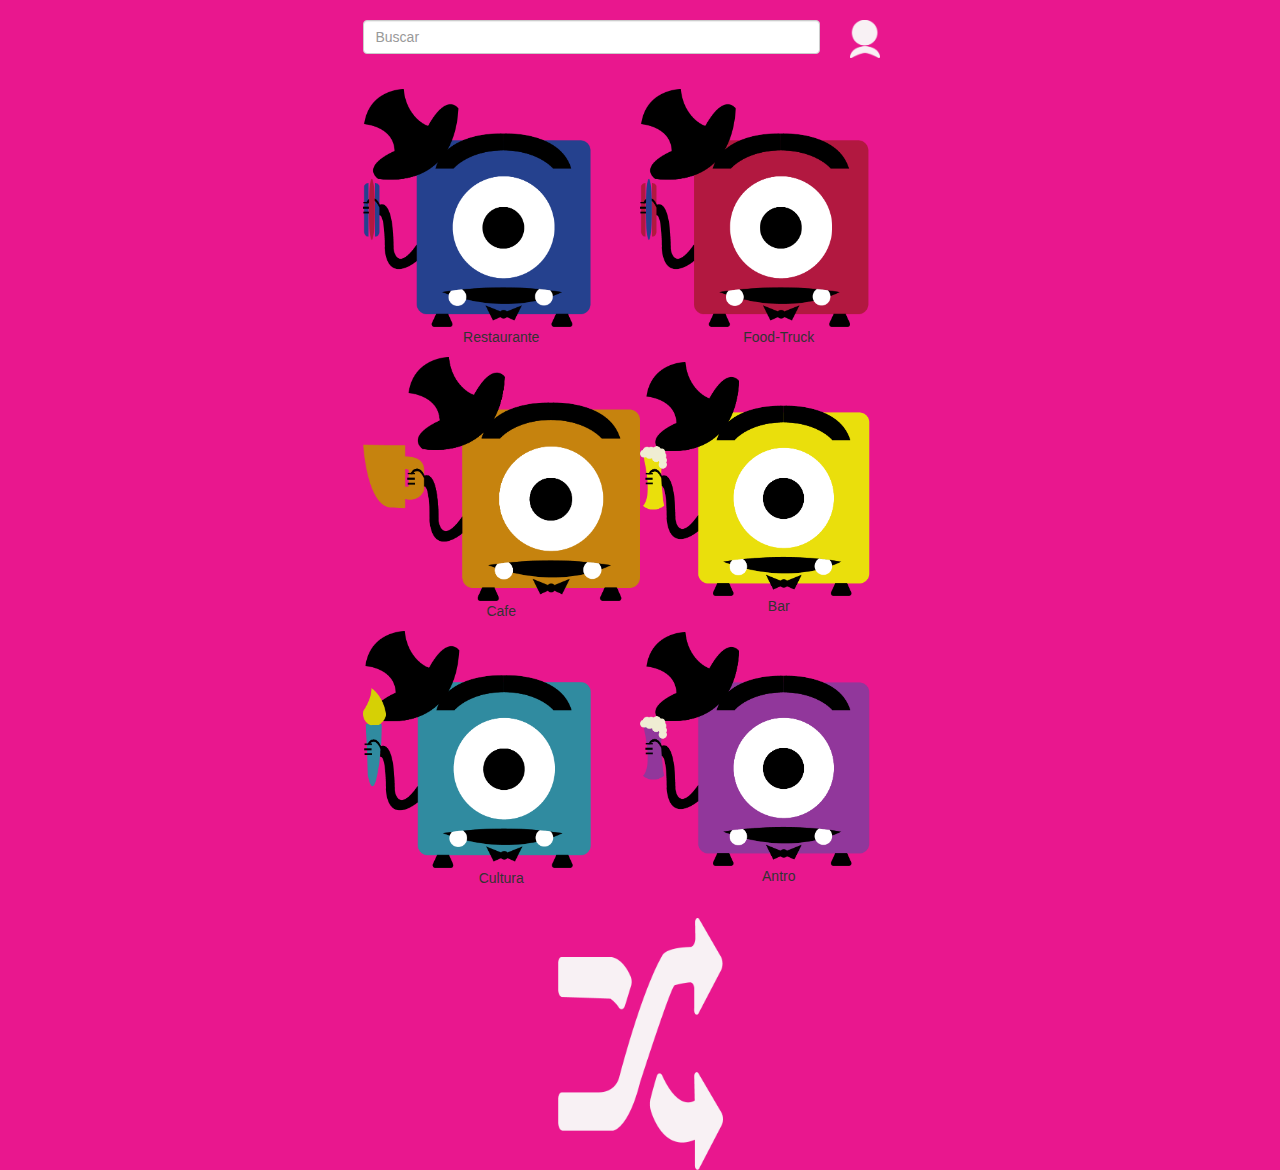
<file: index.html>
<!DOCTYPE html>
<html lang="en">
  <head>
    <meta charset="utf-8">
    <meta http-equiv="X-UA-Compatible" content="IE=edge">
    <meta name="viewport" content="width=device-width, initial-scale=1">
    <!-- FIREBASE -->
    <script src='https://cdn.firebase.com/js/client/2.2.1/firebase.js'></script>
    <!-- The above 3 meta tags *must* come first in the head; any other head content must come *after* these tags -->
    <title>QueSeArme</title>

    <!-- Bootstrap -->
    <link href="css/bootstrap.min.css" rel="stylesheet" type="text/css"/>
    <link href="css/micss.css" rel="stylesheet" type="text/css"/>
    <!-- HTML5 shim and Respond.js for IE8 support of HTML5 elements and media queries -->
    <!-- WARNING: Respond.js doesn't work if you view the page via file:// -->
    <!--[if lt IE 9]>
      <script src="https://oss.maxcdn.com/html5shiv/3.7.2/html5shiv.min.js"></script>
      <script src="https://oss.maxcdn.com/respond/1.4.2/respond.min.js"></script>
    <![endif]-->
  </head>
  <body>
    <div class="container">
        <div class="row firstRow">
          <div class="col-md-5 col-md-offset-3">
            <form>
              <div class="form-group">
                <input type="text" class="form-control" id="search" placeHolder="Buscar">
              </div>
            </form>
          </div>
          <div class="col-md-1">
            <a href="perfil.html"><img src="img/perfil.png" id="ProfileImg"/></a>
          </div>
        </div>
        <div class="row">
          <div class="col-md-6 col-md-offset-3">
            <table>
              <tr>
                <td class="indexTable"><a href="restaurantes.html"><img src="img/comida.png" class="tableImg"/></a><p class="tableImgDesc">Restaurante</p></td>
                <td class="indexTable"><a href="foodtrucks.html"><img src="img/food-truck.png" class="tableImg"/></a><p class="tableImgDesc">Food-Truck</p></td>
              </tr>

              <tr>
                <td class="indexTable"><a href="cafes.html"><img src="img/cafe.png" class="tableImg"/></a><p class="tableImgDesc">Cafe</p></td>
                <td class="indexTable"><a href="bares.html"><img src="img/bar.png" class="tableImg"/></a><p class="tableImgDesc">Bar</p></td>
              </tr>
              <tr>
                <td class="indexTable"><a href="cultura.html"><img src="img/arte.png" class="tableImg"/></a><p class="tableImgDesc">Cultura</p></td>
                <td class="indexTable"><a href="antros.html"><img src="img/antro.png" class="tableImg"/></a><p class="tableImgDesc">Antro</p></td>
              </tr>
            </table>
          </div>
        </div>
        <div class="row">
          <div class="col-md-2 col-md-offset-5">
            <img src="img/random.png" class="tableImg"/>
          </div>
        </div>
    </div>
    
    <!-- jQuery (necessary for Bootstrap's JavaScript plugins) -->
    <script src="https://ajax.googleapis.com/ajax/libs/jquery/1.11.3/jquery.min.js"></script>
    <!-- Include all compiled plugins (below), or include individual files as needed -->
    <script src="js/bootstrap.min.js"></script>
  </body>
</html>
</file>
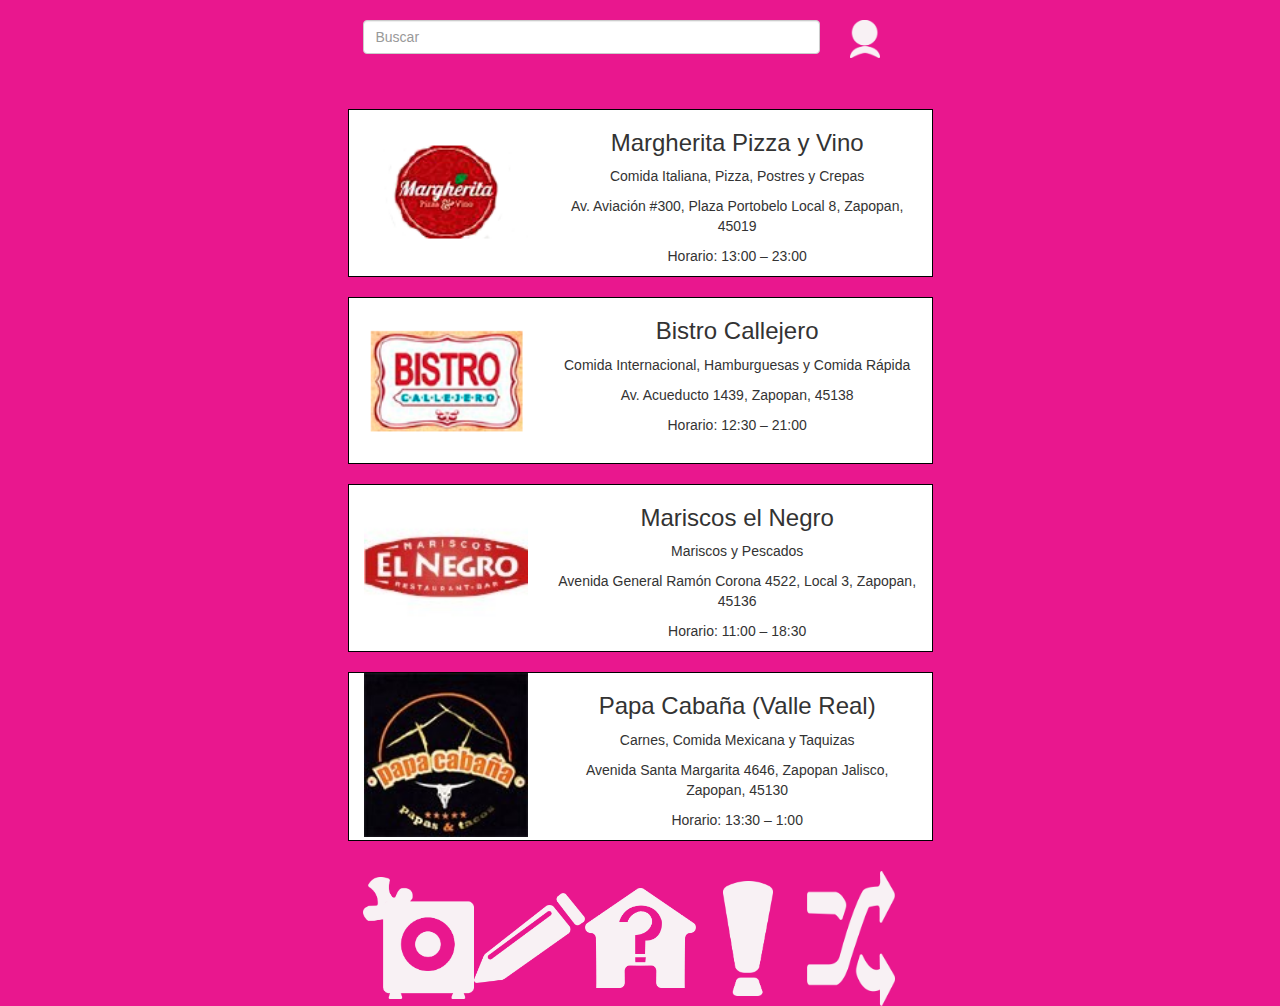
<file: antros.html>
<!DOCTYPE html>
<html lang="en">
  <head>
    <meta charset="utf-8">
    <meta http-equiv="X-UA-Compatible" content="IE=edge">
    <meta name="viewport" content="width=device-width, initial-scale=1">
    <!-- FIREBASE -->
    <script src='https://cdn.firebase.com/js/client/2.2.1/firebase.js'></script>
    <!-- The above 3 meta tags *must* come first in the head; any other head content must come *after* these tags -->
    <title>QueSeArme</title>

    <!-- Bootstrap -->
    <link href="css/bootstrap.min.css" rel="stylesheet" type="text/css"/>
    <link href="css/micss.css" rel="stylesheet" type="text/css"/>
    <!-- HTML5 shim and Respond.js for IE8 support of HTML5 elements and media queries -->
    <!-- WARNING: Respond.js doesn't work if you view the page via file:// -->
    <!--[if lt IE 9]>
      <script src="https://oss.maxcdn.com/html5shiv/3.7.2/html5shiv.min.js"></script>
      <script src="https://oss.maxcdn.com/respond/1.4.2/respond.min.js"></script>
    <![endif]-->
  </head>
  <body>
    <div class="container">
        <div class="row firstRow">
          <div class="col-md-5 col-md-offset-3">
            <form>
              <div class="form-group">
                <input type="text" class="form-control" id="search" placeHolder="Buscar">
              </div>
            </form>
          </div>
          <div class="col-md-1">
           <a href="perfil.html"><img src="img/perfil.png" id="ProfileImg"/></a>
          </div>
        </div>
        <div class="row">
          <div class="col-md-6 col-md-offset-3">
            <div class="row lugarFila">
              <div class="col-md-4">
                <img src="img/Margherita.png" class="tableImg"/>
              </div>
              <div class="col-md-8">
                  <h3 class="lugarTitulo">Margherita Pizza y Vino</h3>
                  <p class="lugarDesc">Comida Italiana, Pizza, Postres y Crepas</p>
                  <p class="lugarDesc">Av. Aviación #300, Plaza Portobelo Local 8, Zapopan, 45019</p>
                  <p class="lugarDesc">Horario: 13:00 – 23:00</p>
              </div>
            </div>
            <div class="row lugarFila">
              <div class="col-md-4">
                <img src="img/Bistro.png" class="tableImg"/>
              </div>
              <div class="col-md-8">
                  <h3 class="lugarTitulo">Bistro Callejero</h3>
                  <p class="lugarDesc">Comida Internacional, Hamburguesas y Comida Rápida </p>
                  <p class="lugarDesc">Av. Acueducto 1439, Zapopan, 45138</p>
                  <p class="lugarDesc">Horario: 12:30 – 21:00</p>
              </div>
            </div>
            <div class="row lugarFila">
              <div class="col-md-4">
                <img src="img/El Negro.jpg" class="tableImg"/>
              </div>
              <div class="col-md-8">
                  <h3 class="lugarTitulo">Mariscos el Negro</h3>
                  <p class="lugarDesc">Mariscos y Pescados</p>
                  <p class="lugarDesc">Avenida General Ramón Corona 4522, Local 3, Zapopan, 45136</p>
                  <p class="lugarDesc">Horario: 11:00 – 18:30</p>
              </div>
            </div>
            <div class="row lugarFila">
              <div class="col-md-4">
                <img src="img/Papa Cabaña.jpg" class="tableImg"/>
              </div>
              <div class="col-md-8">
                  <h3 class="lugarTitulo">Papa Cabaña (Valle Real)</h3>
                  <p class="lugarDesc">Carnes, Comida Mexicana y Taquizas</p>
                  <p class="lugarDesc">Avenida Santa Margarita 4646, Zapopan Jalisco, Zapopan, 45130</p>
                  <p class="lugarDesc">Horario: 13:30 – 1:00</p>
              </div>
            </div>
          </div>
        </div>
        <div class="row menuNoIndex">
          <div class="col-md-6 col-md-offset-3">
            <table>
              <tr>
                <td class="lugarTable"><a href="index.html"><img src="img/chuy.png" class="tableImg"/></a></td>
                <td class="lugarTable"><a href="crearEvento.html"><img src="img/crear evento.png" class="tableImg"/></a></td>
                <td class="lugarTable"><a href="buscarLugar.html"><img src="img/buscarLugar.png" class="tableImg"/></a></td>
                <td class="lugarTable"><a href="buscarEvento.html"><img src="img/Buscar Evento.png" class="BuscarEvento"/></a></td>
                <td class="lugarTable"><a href="random.html"><img src="img/random.png" class="Random"/></a></td>
              </tr>
            </tabel>
          </div>
        </div>
    </div>
    
    <!-- jQuery (necessary for Bootstrap's JavaScript plugins) -->
    <script src="https://ajax.googleapis.com/ajax/libs/jquery/1.11.3/jquery.min.js"></script>
    <!-- Include all compiled plugins (below), or include individual files as needed -->
    <script src="js/bootstrap.min.js"></script>
  </body>
</html>
</file>
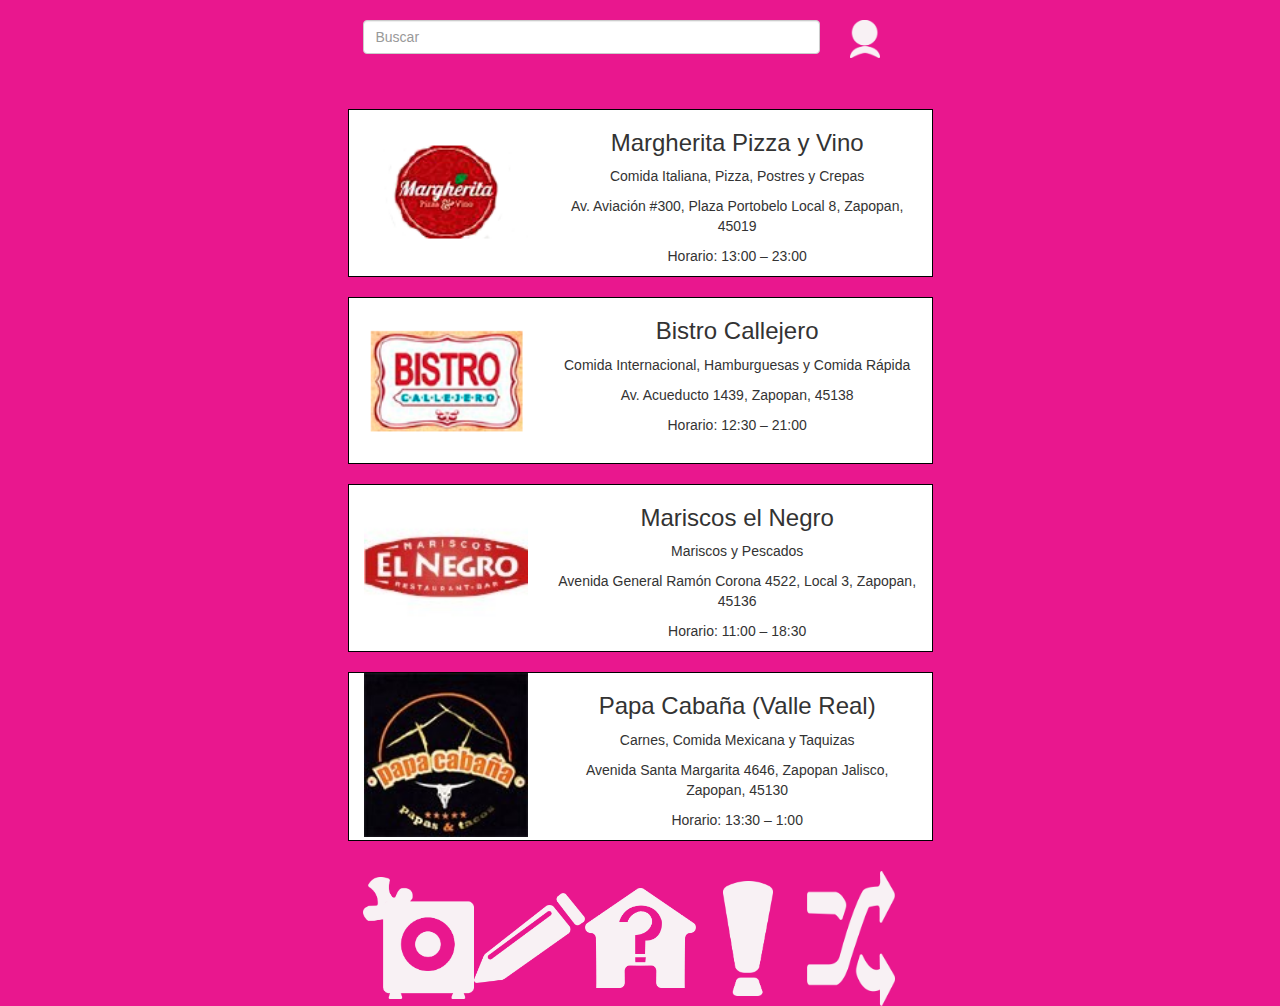
<file: bares.html>
<!DOCTYPE html>
<html lang="en">
  <head>
    <meta charset="utf-8">
    <meta http-equiv="X-UA-Compatible" content="IE=edge">
    <meta name="viewport" content="width=device-width, initial-scale=1">
    <!-- FIREBASE -->
    <script src='https://cdn.firebase.com/js/client/2.2.1/firebase.js'></script>
    <!-- The above 3 meta tags *must* come first in the head; any other head content must come *after* these tags -->
    <title>QueSeArme</title>

    <!-- Bootstrap -->
    <link href="css/bootstrap.min.css" rel="stylesheet" type="text/css"/>
    <link href="css/micss.css" rel="stylesheet" type="text/css"/>
    <!-- HTML5 shim and Respond.js for IE8 support of HTML5 elements and media queries -->
    <!-- WARNING: Respond.js doesn't work if you view the page via file:// -->
    <!--[if lt IE 9]>
      <script src="https://oss.maxcdn.com/html5shiv/3.7.2/html5shiv.min.js"></script>
      <script src="https://oss.maxcdn.com/respond/1.4.2/respond.min.js"></script>
    <![endif]-->
  </head>
  <body>
    <div class="container">
        <div class="row firstRow">
          <div class="col-md-5 col-md-offset-3">
            <form>
              <div class="form-group">
                <input type="text" class="form-control" id="search" placeHolder="Buscar">
              </div>
            </form>
          </div>
          <div class="col-md-1">
            <a href="perfil.html"><img src="img/perfil.png" id="ProfileImg"/></a>
          </div>
        </div>
        <div class="row">
          <div class="col-md-6 col-md-offset-3">
            <div class="row lugarFila">
              <div class="col-md-4">
                <img src="img/Margherita.png" class="tableImg"/>
              </div>
              <div class="col-md-8">
                  <h3 class="lugarTitulo">Margherita Pizza y Vino</h3>
                  <p class="lugarDesc">Comida Italiana, Pizza, Postres y Crepas</p>
                  <p class="lugarDesc">Av. Aviación #300, Plaza Portobelo Local 8, Zapopan, 45019</p>
                  <p class="lugarDesc">Horario: 13:00 – 23:00</p>
              </div>
            </div>
            <div class="row lugarFila">
              <div class="col-md-4">
                <img src="img/Bistro.png" class="tableImg"/>
              </div>
              <div class="col-md-8">
                  <h3 class="lugarTitulo">Bistro Callejero</h3>
                  <p class="lugarDesc">Comida Internacional, Hamburguesas y Comida Rápida </p>
                  <p class="lugarDesc">Av. Acueducto 1439, Zapopan, 45138</p>
                  <p class="lugarDesc">Horario: 12:30 – 21:00</p>
              </div>
            </div>
            <div class="row lugarFila">
              <div class="col-md-4">
                <img src="img/El Negro.jpg" class="tableImg"/>
              </div>
              <div class="col-md-8">
                  <h3 class="lugarTitulo">Mariscos el Negro</h3>
                  <p class="lugarDesc">Mariscos y Pescados</p>
                  <p class="lugarDesc">Avenida General Ramón Corona 4522, Local 3, Zapopan, 45136</p>
                  <p class="lugarDesc">Horario: 11:00 – 18:30</p>
              </div>
            </div>
            <div class="row lugarFila">
              <div class="col-md-4">
                <img src="img/Papa Cabaña.jpg" class="tableImg"/>
              </div>
              <div class="col-md-8">
                  <h3 class="lugarTitulo">Papa Cabaña (Valle Real)</h3>
                  <p class="lugarDesc">Carnes, Comida Mexicana y Taquizas</p>
                  <p class="lugarDesc">Avenida Santa Margarita 4646, Zapopan Jalisco, Zapopan, 45130</p>
                  <p class="lugarDesc">Horario: 13:30 – 1:00</p>
              </div>
            </div>
          </div>
        </div>
        <div class="row menuNoIndex">
          <div class="col-md-6 col-md-offset-3">
            <table>
              <tr>
                <td class="lugarTable"><a href="index.html"><img src="img/chuy.png" class="tableImg"/></a></td>
                <td class="lugarTable"><a href="crearEvento.html"><img src="img/crear evento.png" class="tableImg"/></a></td>
                <td class="lugarTable"><a href="buscarLugar.html"><img src="img/buscarLugar.png" class="tableImg"/></a></td>
                <td class="lugarTable"><a href="buscarEvento.html"><img src="img/Buscar Evento.png" class="BuscarEvento"/></a></td>
                <td class="lugarTable"><a href="random.html"><img src="img/random.png" class="Random"/></a></td>
              </tr>
            </tabel>
          </div>
        </div>
    </div>
    
    <!-- jQuery (necessary for Bootstrap's JavaScript plugins) -->
    <script src="https://ajax.googleapis.com/ajax/libs/jquery/1.11.3/jquery.min.js"></script>
    <!-- Include all compiled plugins (below), or include individual files as needed -->
    <script src="js/bootstrap.min.js"></script>
  </body>
</html>
</file>
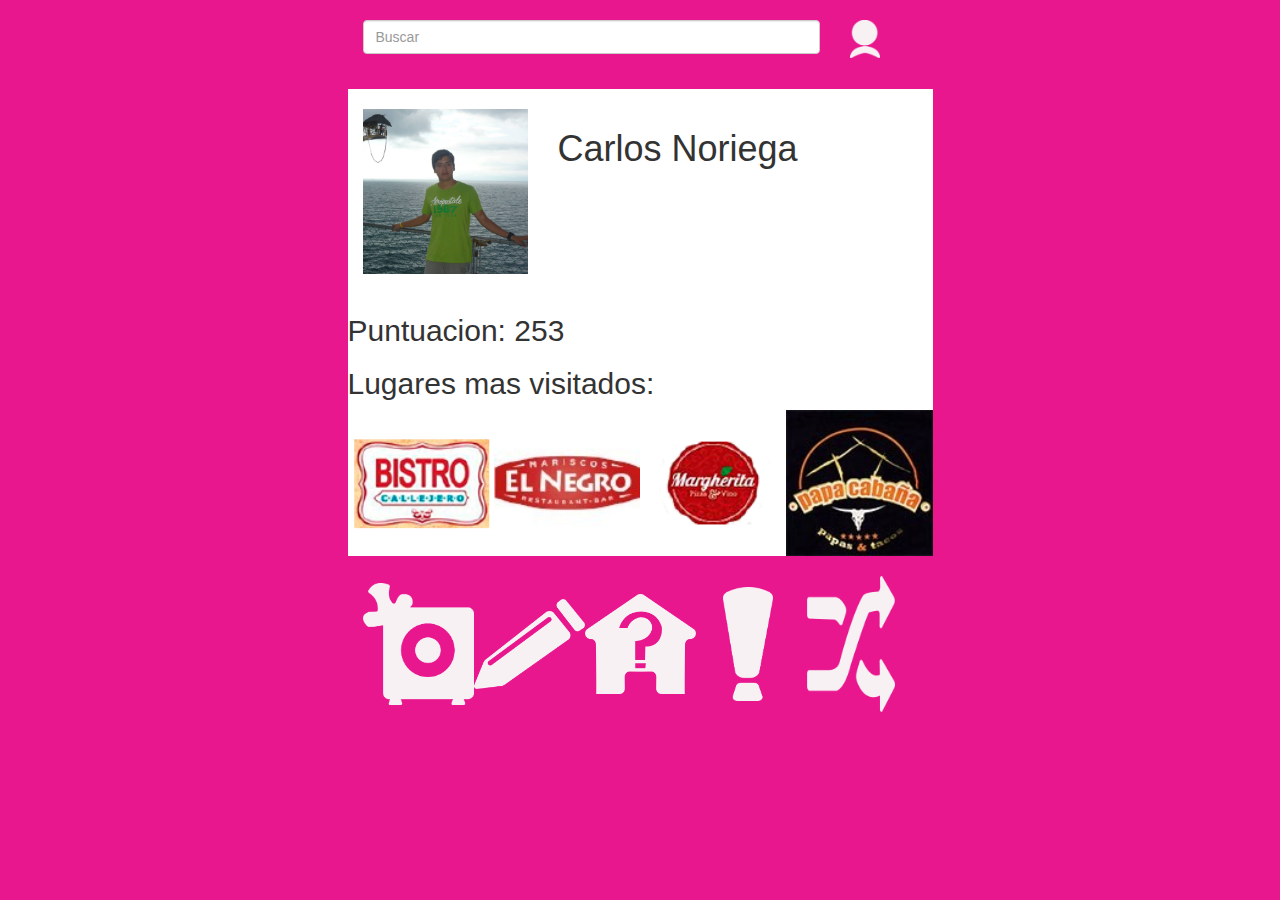
<file: perfil.html>
<!DOCTYPE html>
<html lang="en">
  <head>
    <meta charset="utf-8">
    <meta http-equiv="X-UA-Compatible" content="IE=edge">
    <meta name="viewport" content="width=device-width, initial-scale=1">
    <!-- FIREBASE -->
    <script src='https://cdn.firebase.com/js/client/2.2.1/firebase.js'></script>
    <!-- The above 3 meta tags *must* come first in the head; any other head content must come *after* these tags -->
    <title>QueSeArme</title>

    <!-- Bootstrap -->
    <link href="css/bootstrap.min.css" rel="stylesheet" type="text/css"/>
    <link href="css/micss.css" rel="stylesheet" type="text/css"/>
    <!-- HTML5 shim and Respond.js for IE8 support of HTML5 elements and media queries -->
    <!-- WARNING: Respond.js doesn't work if you view the page via file:// -->
    <!--[if lt IE 9]>
      <script src="https://oss.maxcdn.com/html5shiv/3.7.2/html5shiv.min.js"></script>
      <script src="https://oss.maxcdn.com/respond/1.4.2/respond.min.js"></script>
    <![endif]-->
     

  </head>
  <body>
    <div class="container">
        <div class="row firstRow">
          <div class="col-md-5 col-md-offset-3">
            <form>
              <div class="form-group">
                <input type="text" class="form-control" id="search" placeHolder="Buscar">
              </div>
            </form>
          </div>
          <div class="col-md-1">
            <a href="perfil.html"><img src="img/perfil.png" id="ProfileImg"/></a>
          </div>
        </div>
        <div class="row">
          <div class="col-md-6 col-md-offset-3 whiteRow">
             <div class="row">
                 <div class="col-md-4">
                    <img src="img/paps.jpg" class="tableImg"/>
                 </div>
                 <div class="col-md-8">
                    <h1>Carlos Noriega</h1>
                 </div>
             </div>
             <div class="row">
                 <h2>Puntuacion: 253</h2>
                 <h2>Lugares mas visitados:</h2>
                 <table>
                  <tr>
                    <td class="perfilTable"><img src="img/Bistro.png" class="tableImg"/></td>
                    <td class="perfilTable"><img src="img/El Negro.jpg" class="tableImg"/></td>
                    <td class="perfilTable"><img src="img/Margherita.png" class="tableImg"/></td>
                    <td class="perfilTable"><img src="img/Papa Cabaña.jpg" class="tableImg"/></td>
                    
                  </tr>
                </table>
                
             </div>
          </div>
        </div>
        <div class="row menuNoIndex">
          <div class="col-md-6 col-md-offset-3">
            <table>
              <tr>
                <td class="lugarTable"><a href="index.html"><img src="img/chuy.png" class="tableImg"/></a></td>
                <td class="lugarTable"><a href="crearEvento.html"><img src="img/crear evento.png" class="tableImg"/></a></td>
                <td class="lugarTable"><a href="buscarLugar.html"><img src="img/buscarLugar.png" class="tableImg"/></a></td>
                <td class="lugarTable"><a href="buscarEvento.html"><img src="img/Buscar Evento.png" class="BuscarEvento"/></a></td>
                <td class="lugarTable"><a href="random.html"><img src="img/random.png" class="Random"/></a></td>
              </tr>
            </tabel>
          </div>
        </div>
    </div>
    
    <!-- jQuery (necessary for Bootstrap's JavaScript plugins) -->
    <script src="https://ajax.googleapis.com/ajax/libs/jquery/1.11.3/jquery.min.js"></script>
    <!-- Include all compiled plugins (below), or include individual files as needed -->
    <script src="js/bootstrap.min.js"></script>

  </body>
</html>
</file>
<file: css/micss.css>
.row{
	margin-top: 20px;
}
#ProfileImg{
	width:45%;
	height:auto;
	display:block;
}
table, table tr{
	width:100%;
}
.indexTable{
	width: 50%;

}
/*pene grande y duro*/
.lugarTable{
	width:20%;
	
}
.perfilTable{
	width:25%;
}
.tableImg{
	width:100%;
}
.tableImgDesc{
	text-align:center;
}
.lugarFila{
	border:1px black solid;
	margin-bottom:10px;
	background-color:white;
}
.lugarTitulo, .lugarDesc{
	text-align:center;
}
.BuscarEvento{
	width:45%;
	margin-left:25%;
}
.Random{
	width:80%;
}
.menuNoIndex{
	background-color:#E9178E;
}
body{
	
	background-color:#E9178E;
}
.whiteRow{
	background-color:white;
}
</file>
